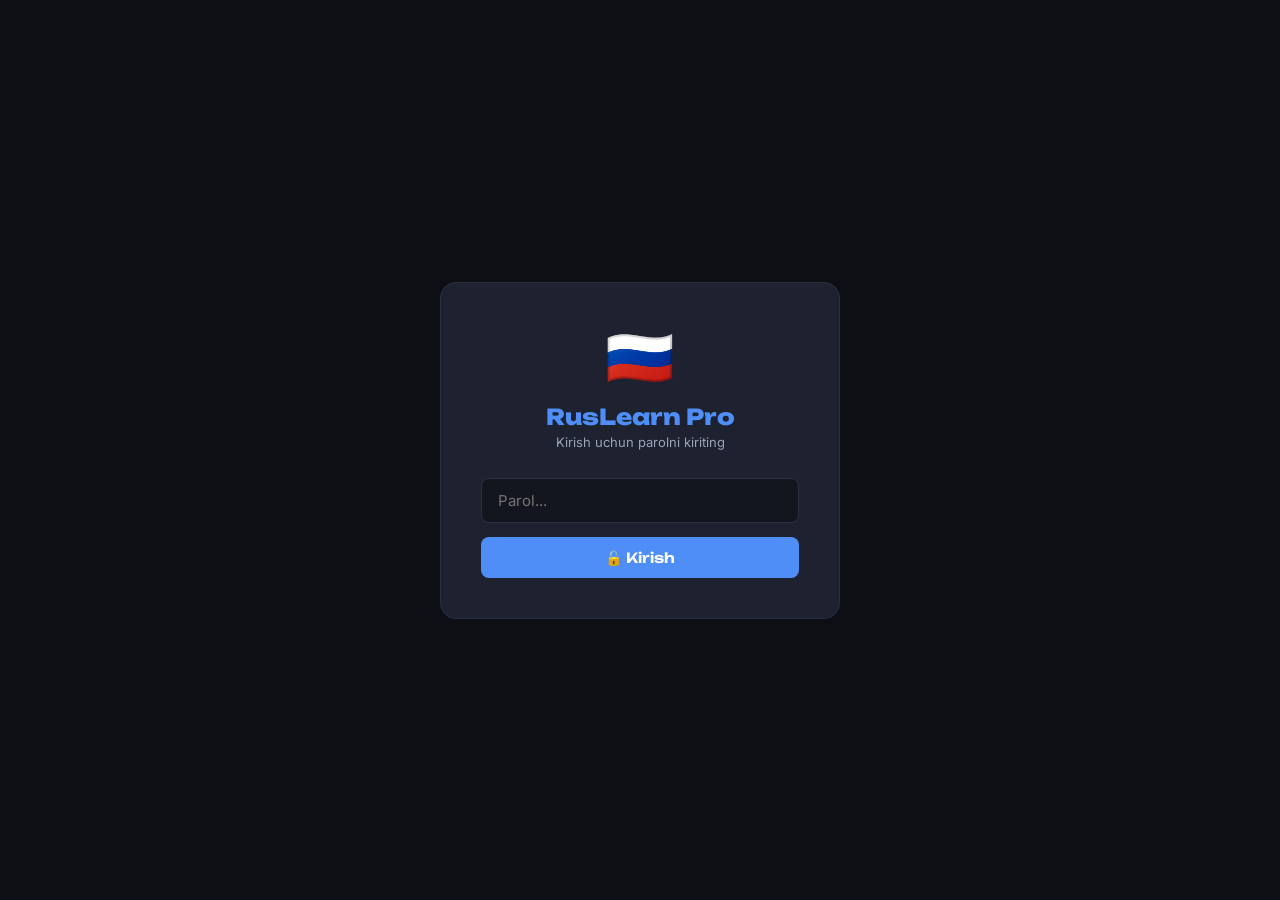
<file: templates/login.html>
<!DOCTYPE html>
<html lang="uz" data-theme="dark">
<head>
<meta charset="UTF-8">
<meta name="viewport" content="width=device-width,initial-scale=1.0">
<title>🔐 RusLearn Pro — Kirish</title>
<link href="https://fonts.googleapis.com/css2?family=Unbounded:wght@400;600;800&family=Inter:wght@300;400;500;600&display=swap" rel="stylesheet">
<style>
*{box-sizing:border-box;margin:0;padding:0}
body{font-family:'Inter',sans-serif;background:#0d0f14;color:#e8ecf4;min-height:100vh;display:flex;align-items:center;justify-content:center;}
.login-box{background:#1e2230;border:1px solid #2a2f40;border-radius:16px;padding:40px;width:100%;max-width:400px;text-align:center;}
.login-logo{font-size:56px;margin-bottom:12px;}
.login-title{font-family:'Unbounded',sans-serif;font-size:22px;font-weight:800;color:#4f8ef7;margin-bottom:4px;}
.login-sub{font-size:13px;color:#9ba3b8;margin-bottom:28px;}
.form-input{width:100%;background:#13161e;border:1px solid #2a2f40;border-radius:8px;color:#e8ecf4;padding:12px 16px;font-size:15px;font-family:'Inter',sans-serif;outline:none;margin-bottom:14px;}
.form-input:focus{border-color:#4f8ef7;}
.btn-login{width:100%;padding:12px;background:#4f8ef7;border:none;border-radius:8px;color:white;font-family:'Unbounded',sans-serif;font-size:14px;font-weight:600;cursor:pointer;transition:background .15s;}
.btn-login:hover{background:#3a6fd4;}
.error-msg{color:#f05060;font-size:13px;margin-top:10px;display:none;}
</style>
</head>
<body>
<div class="login-box">
  <div class="login-logo">🇷🇺</div>
  <div class="login-title">RusLearn Pro</div>
  <div class="login-sub">Kirish uchun parolni kiriting</div>
  <input type="password" id="pwdInput" class="form-input" placeholder="Parol..." onkeydown="if(event.key==='Enter')doLogin()">
  <button class="btn-login" onclick="doLogin()">🔓 Kirish</button>
  <div class="error-msg" id="errMsg">❌ Noto'g'ri parol!</div>
</div>
<script>
async function doLogin(){
  const pwd = document.getElementById('pwdInput').value;
  const r = await fetch('/api/auth/login',{method:'POST',headers:{'Content-Type':'application/json'},body:JSON.stringify({password:pwd})});
  if(r.ok){ window.location='/'; }
  else { document.getElementById('errMsg').style.display='block'; }
}
</script>
</body>
</html>
</file>
